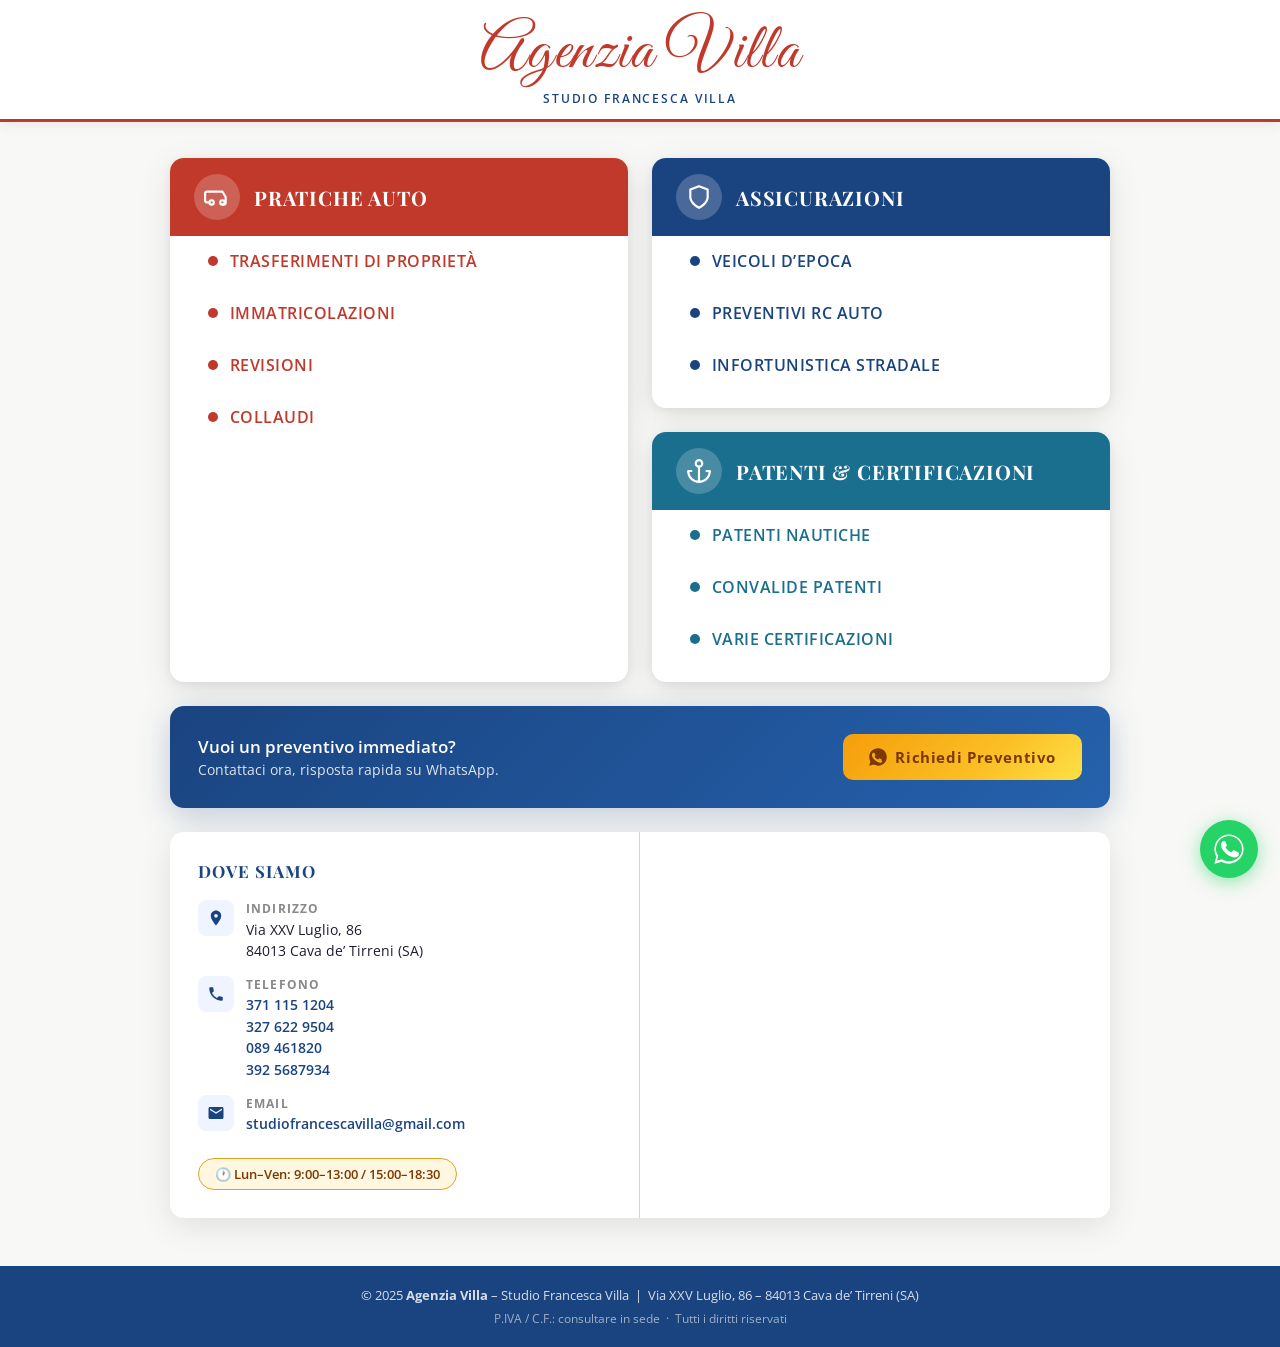
<file: cartellone.html>
<!DOCTYPE html>
<html lang="it">
<head>
  <meta charset="UTF-8" />
  <meta name="viewport" content="width=device-width, initial-scale=1.0" />
  
  <title>Agenzia Villa &ndash; Cava de&rsquo; Tirreni</title>
  <meta name="description" content="Agenzia Villa &ndash; Studio Francesca Villa. Pratiche auto, assicurazioni, patenti nautiche e infortunistica. Via XXV Luglio 86, Cava de&rsquo; Tirreni." />
  <meta name="robots" content="noindex, nofollow"> <!-- Generalmente le landing di test non si indicizzano -->
  
  <!-- Open Graph -->
  <meta property="og:title" content="Agenzia Villa | Servizi Rapidi">
  <meta property="og:description" content="Pratiche auto, Assicurazioni e Patenti. Contattaci su WhatsApp per un preventivo.">
  <meta property="og:type" content="website">

  <!-- Google Fonts -->
  <link rel="preconnect" href="https://fonts.googleapis.com" />
  <link rel="preconnect" href="https://fonts.gstatic.com" crossorigin />
  <link href="https://fonts.googleapis.com/css2?family=Great+Vibes&family=Playfair+Display:wght@700&family=Open+Sans:wght@400;600;700&display=swap" rel="stylesheet" />

  <style>
    /* Reset & base */
    *, *::before, *::after { box-sizing: border-box; margin: 0; padding: 0; }

    :root {
      --red:    #c0392b;
      --red-lt: #e74c3c;
      --blue:   #1a4480;
      --blue-lt:#2561ad;
      --teal:   #1a6e8e;
      --gold:   #e8a020;
      --light:  #f8f8f6;
      --border: #d0d4dc;
      --text:   #1c1c2e;
    }

    html { scroll-behavior: smooth; }

    body {
      font-family: 'Open Sans', sans-serif;
      background: var(--light);
      color: var(--text);
      min-height: 100vh;
      display: flex;
      flex-direction: column;
    }

    /* Header / Logo */
    header {
      background: #fff;
      border-bottom: 3px solid var(--red);
      padding: 18px 24px 12px;
      text-align: center;
      box-shadow: 0 2px 12px rgba(0,0,0,.08);
      position: sticky;
      top: 0;
      z-index: 100;
    }

    .logo-cursive {
      font-family: 'Great Vibes', cursive;
      font-size: clamp(2.4rem, 7vw, 4rem);
      color: var(--red);
      line-height: 1.1;
      letter-spacing: .02em;
    }

    .logo-sub {
      font-family: 'Open Sans', sans-serif;
      font-size: .78rem;
      letter-spacing: .15em;
      color: var(--blue);
      text-transform: uppercase;
      margin-top: 2px;
      font-weight: 600;
    }

    /* WhatsApp floating bubble */
    .wa-fab {
      position: fixed;
      bottom: 22px;
      right: 22px;
      width: 58px;
      height: 58px;
      background: #25d366;
      border-radius: 50%;
      display: flex;
      align-items: center;
      justify-content: center;
      box-shadow: 0 4px 18px rgba(37,211,102,.5);
      z-index: 999;
      transition: transform .2s, box-shadow .2s;
      text-decoration: none;
    }
    .wa-fab:hover { transform: scale(1.1); box-shadow: 0 6px 24px rgba(37,211,102,.65); }
    .wa-fab svg { width: 30px; height: 30px; fill: #fff; }

    /* Main layout */
    main {
      flex: 1;
      max-width: 980px;
      width: 100%;
      margin: 36px auto;
      padding: 0 20px;
      display: flex;
      flex-direction: column;
      gap: 24px;
    }

    /* Grid 2 colonne per le 3 card servizi */
    .cards-grid {
      display: grid;
      grid-template-columns: 1fr 1fr;
      grid-template-rows: auto auto;
      gap: 24px;
      align-items: stretch;
    }

    .card-auto {
      grid-column: 1;
      grid-row: 1 / 3; /* occupa entrambe le righe a sinistra */
    }

    .card-insurance {
      grid-column: 2;
      grid-row: 1;
    }

    .card-nautical {
      grid-column: 2;
      grid-row: 2;
    }

    @media (max-width: 620px) {
      .cards-grid {
        grid-template-columns: 1fr;
        grid-template-rows: auto;
      }
      .card-auto { grid-column: 1; grid-row: auto; }
      .card-insurance { grid-column: 1; grid-row: auto; }
      .card-nautical { grid-column: 1; grid-row: auto; }
    }

    /* Service Card */
    .card {
      background: #fff;
      border-radius: 14px;
      box-shadow: 0 8px 32px rgba(0,0,0,.10), 0 2px 8px rgba(0,0,0,.06);
      overflow: hidden;
      transition: transform .22s, box-shadow .22s;
    }
    .card:hover {
      transform: translateY(-4px);
      box-shadow: 0 16px 44px rgba(0,0,0,.14), 0 4px 12px rgba(0,0,0,.08);
    }

    .card-header {
      padding: 16px 24px;
      display: flex;
      align-items: center;
      gap: 14px;
    }

    .card-header .icon {
      width: 46px;
      height: 46px;
      border-radius: 50%;
      display: flex;
      align-items: center;
      justify-content: center;
      flex-shrink: 0;
    }

    .card-header h2 {
      font-family: 'Playfair Display', serif;
      font-size: 1.25rem;
      font-weight: 700;
      letter-spacing: .04em;
      text-transform: uppercase;
    }

    .card-body {
      padding: 4px 24px 22px;
    }

    .service-list {
      list-style: none;
      display: flex;
      flex-direction: column;
      gap: 10px;
    }

    .service-list li {
      display: flex;
      align-items: center;
      gap: 12px;
      font-size: 1rem;
      font-weight: 600;
      letter-spacing: .03em;
      text-transform: uppercase;
      padding: 10px 14px;
      border-radius: 8px;
      transition: background .18s;
    }
    .service-list li:hover { background: rgba(0,0,0,.035); }

    .service-list li .dot {
      width: 10px;
      height: 10px;
      border-radius: 50%;
      flex-shrink: 0;
    }

    /* Card colour variants */

    /* Pratiche Auto (RED) */
    .card-auto .card-header { background: var(--red); }
    .card-auto .card-header h2 { color: #fff; }
    .card-auto .card-header .icon { background: rgba(255,255,255,.2); }
    .card-auto .service-list li { color: var(--red); }
    .card-auto .service-list li .dot { background: var(--red); }

    /* Assicurazioni (BLUE) */
    .card-insurance .card-header { background: var(--blue); }
    .card-insurance .card-header h2 { color: #fff; }
    .card-insurance .card-header .icon { background: rgba(255,255,255,.2); }
    .card-insurance .service-list li { color: var(--blue); }
    .card-insurance .service-list li .dot { background: var(--blue); }

    /* Patenti & Certificazioni (TEAL) */
    .card-nautical .card-header { background: var(--teal); }
    .card-nautical .card-header h2 { color: #fff; }
    .card-nautical .card-header .icon { background: rgba(255,255,255,.2); }
    .card-nautical .service-list li { color: var(--teal); }
    .card-nautical .service-list li .dot { background: var(--teal); }

    /* CTA bar */
    .cta-bar {
      background: linear-gradient(135deg, var(--blue) 0%, var(--blue-lt) 100%);
      border-radius: 14px;
      padding: 28px 28px;
      display: flex;
      flex-wrap: wrap;
      align-items: center;
      justify-content: space-between;
      gap: 18px;
      box-shadow: 0 8px 32px rgba(26,68,128,.25);
    }

    .cta-bar p {
      color: #fff;
      font-size: 1.05rem;
      font-weight: 600;
      flex: 1 1 200px;
    }

    .cta-bar p span {
      display: block;
      font-size: .85rem;
      font-weight: 400;
      opacity: .85;
      margin-top: 2px;
    }

    .btn-cta {
      display: inline-flex;
      align-items: center;
      gap: 8px;
      background: linear-gradient(135deg, #f59e0b 0%, #fbbf24 60%, #fde047 100%);
      color: #7c3800;
      font-weight: 700;
      font-size: .95rem;
      padding: 13px 26px;
      border-radius: 10px;
      text-decoration: none;
      letter-spacing: .04em;
      box-shadow: 0 0 0 0 rgba(251,191,36,0);
      transition: transform .2s, box-shadow .2s;
      white-space: nowrap;
      flex-shrink: 0;
    }
    .btn-cta:hover {
      transform: translateY(-2px);
      box-shadow: 0 8px 28px rgba(245,158,11,.55);
    }

    /* Contatti / Mappa */
    .contact-section {
      background: #fff;
      border-radius: 14px;
      box-shadow: 0 8px 32px rgba(0,0,0,.10);
      overflow: hidden;
    }

    .contact-grid {
      display: grid;
      grid-template-columns: 1fr 1fr;
      gap: 0;
    }

    @media (max-width: 640px) {
      .contact-grid { grid-template-columns: 1fr; }
    }

    .contact-info {
      padding: 28px 28px;
      border-right: 1px solid var(--border);
    }

    @media (max-width: 640px) {
      .contact-info { border-right: none; border-bottom: 1px solid var(--border); }
    }

    .contact-info h3 {
      font-family: 'Playfair Display', serif;
      font-size: 1.05rem;
      color: var(--blue);
      text-transform: uppercase;
      letter-spacing: .06em;
      margin-bottom: 18px;
    }

    .contact-item {
      display: flex;
      align-items: flex-start;
      gap: 12px;
      margin-bottom: 14px;
    }

    .contact-item .ci-icon {
      width: 36px;
      height: 36px;
      background: #f0f4ff;
      border-radius: 8px;
      display: flex;
      align-items: center;
      justify-content: center;
      flex-shrink: 0;
    }

    .contact-item .ci-icon svg {
      width: 18px;
      height: 18px;
      fill: var(--blue);
    }

    .contact-item .ci-text {
      font-size: .9rem;
      line-height: 1.5;
    }

    .contact-item .ci-text strong {
      display: block;
      font-size: .72rem;
      text-transform: uppercase;
      letter-spacing: .1em;
      color: #888;
      margin-bottom: 1px;
    }

    .contact-item .ci-text a {
      color: var(--blue);
      text-decoration: none;
      font-weight: 600;
    }
    .contact-item .ci-text a:hover { text-decoration: underline; }

    .map-wrap {
      min-height: 280px;
    }

    .map-wrap iframe {
      width: 100%;
      height: 100%;
      min-height: 280px;
      border: 0;
      display: block;
    }

    /* Footer */
    footer {
      background: var(--blue);
      color: rgba(255,255,255,.82);
      text-align: center;
      padding: 20px 24px;
      font-size: .82rem;
      margin-top: 12px;
    }

    footer a { color: rgba(255,255,255,.9); text-decoration: none; }
    footer a:hover { text-decoration: underline; }

    /* Orari badge */
    .orari-badge {
      display: inline-flex;
      align-items: center;
      gap: 8px;
      background: #fff7e0;
      border: 1.5px solid var(--gold);
      border-radius: 999px;
      padding: 6px 16px;
      font-size: .82rem;
      color: #7c3800;
      font-weight: 600;
      margin-top: 10px;
    }
  </style>
</head>
<body>

  <!-- Header -->
  <header>
    <div class="logo-cursive">Agenzia Villa</div>
    <div class="logo-sub">Studio Francesca Villa</div>
  </header>

  <!-- WhatsApp FAB -->
  <a href="https://wa.me/393276229504" target="_blank" rel="noopener" class="wa-fab" aria-label="Scrivici su WhatsApp">
    <svg viewBox="0 0 32 32" xmlns="http://www.w3.org/2000/svg">
      <path d="M16 .4C7.4.4.4 7.4.4 16c0 2.8.7 5.5 2.1 7.9L.4 31.6l8-2.1C10.7 31 13.3 31.6 16 31.6 24.6 31.6 31.6 24.6 31.6 16S24.6.4 16 .4zm0 28.6c-2.5 0-5-.7-7.1-1.9l-.5-.3-5.2 1.4 1.4-5-.3-.5C3 21.1 2.1 18.6 2.1 16 2.1 8.4 8.4 2.1 16 2.1S29.9 8.4 29.9 16 23.6 29 16 29zm8-10.3c-.4-.2-2.4-1.2-2.8-1.3-.4-.1-.7-.2-1 .2s-1.1 1.3-1.4 1.6c-.3.3-.5.3-.9.1-.4-.2-1.7-.6-3.2-2-1.2-1.1-2-2.4-2.2-2.8-.3-.4 0-.6.2-.8l.6-.7c.2-.2.3-.4.4-.7.1-.3 0-.6-.1-.8-.1-.2-1-2.4-1.4-3.3-.4-.9-.7-.8-1-.8h-.9c-.3 0-.8.1-1.2.6-.4.4-1.6 1.6-1.6 3.9s1.7 4.5 1.9 4.8c.2.3 3.3 5 8 7 1.1.5 2 .8 2.7 1 1.1.3 2.2.3 3 .2.9-.1 2.8-1.2 3.2-2.3.4-1.1.4-2.1.3-2.3-.1-.2-.4-.4-.8-.6z"/>
    </svg>
  </a>

  <!-- Main -->
  <main>

    <!-- GRIGLIA SERVIZI: Pratiche Auto sinistra | Assicurazioni + Patenti destra -->
    <div class="cards-grid">

      <!-- CARD 1 - Pratiche Auto (colonna sinistra, intera altezza) -->
      <div class="card card-auto">
        <div class="card-header">
          <div class="icon">
            <svg width="26" height="26" viewBox="0 0 24 24" fill="none" stroke="#fff" stroke-width="2" stroke-linecap="round" stroke-linejoin="round">
              <path d="M5 17H3a2 2 0 0 1-2-2V9a2 2 0 0 1 2-2h14l3 5v5a2 2 0 0 1-2 2h-1"/>
              <circle cx="7" cy="17" r="2"/><circle cx="17" cy="17" r="2"/>
            </svg>
          </div>
          <h2>Pratiche Auto</h2>
        </div>
        <div class="card-body">
          <ul class="service-list">
            <li><span class="dot"></span>Trasferimenti di Propriet&agrave;</li>
            <li><span class="dot"></span>Immatricolazioni</li>
            <li><span class="dot"></span>Revisioni</li>
            <li><span class="dot"></span>Collaudi</li>
          </ul>
        </div>
      </div>

      <!-- CARD 2 - Assicurazioni (colonna destra, in alto) -->
      <div class="card card-insurance">
        <div class="card-header">
          <div class="icon">
            <svg width="26" height="26" viewBox="0 0 24 24" fill="none" stroke="#fff" stroke-width="2" stroke-linecap="round" stroke-linejoin="round">
              <path d="M12 22s8-4 8-10V5l-8-3-8 3v7c0 6 8 10 8 10z"/>
            </svg>
          </div>
          <h2>Assicurazioni</h2>
        </div>
        <div class="card-body">
          <ul class="service-list">
            <li><span class="dot"></span>Veicoli d&rsquo;Epoca</li>
            <li><span class="dot"></span>Preventivi RC Auto</li>
            <li><span class="dot"></span>Infortunistica Stradale</li>
          </ul>
        </div>
      </div>

      <!-- CARD 3 - Patenti & Certificazioni (colonna destra, in basso) -->
      <div class="card card-nautical">
        <div class="card-header">
          <div class="icon">
            <svg width="26" height="26" viewBox="0 0 24 24" fill="none" stroke="#fff" stroke-width="2" stroke-linecap="round" stroke-linejoin="round">
              <circle cx="12" cy="5" r="3"/>
              <line x1="12" y1="22" x2="12" y2="8"/>
              <path d="M5 12H2a10 10 0 0 0 20 0h-3"/>
            </svg>
          </div>
          <h2>Patenti &amp; Certificazioni</h2>
        </div>
        <div class="card-body">
          <ul class="service-list">
            <li><span class="dot"></span>Patenti Nautiche</li>
            <li><span class="dot"></span>Convalide Patenti</li>
            <li><span class="dot"></span>Varie Certificazioni</li>
          </ul>
        </div>
      </div>

    </div>

    <!-- CTA bar -->
    <div class="cta-bar">
      <p>
        Vuoi un preventivo immediato?
        <span>Contattaci ora, risposta rapida su WhatsApp.</span>
      </p>
      <a href="https://wa.me/393276229504?text=Buongiorno%2C%20vorrei%20un%20preventivo." class="btn-cta" target="_blank" rel="noopener">
        <svg width="18" height="18" viewBox="0 0 32 32" fill="currentColor"><path d="M16 .4C7.4.4.4 7.4.4 16c0 2.8.7 5.5 2.1 7.9L.4 31.6l8-2.1C10.7 31 13.3 31.6 16 31.6 24.6 31.6 31.6 24.6 31.6 16S24.6.4 16 .4zm8 23.3c-.4.9-2.3 2.2-3.2 2.3-.8.1-1.9.1-3-.2-.7-.2-1.6-.5-2.7-1-4.7-2-7.8-6.7-8-7-.2-.3-1.9-2.5-1.9-4.8s1.2-3.5 1.6-3.9c.4-.5.9-.6 1.2-.6h.9c.3 0 .6-.1 1 .8.4.9 1.3 3.1 1.4 3.3.1.2.2.5.1.8-.1.3-.2.5-.4.7l-.6.7c-.2.2-.5.4-.2.8.2.4 1 1.7 2.2 2.8 1.5 1.4 2.8 1.8 3.2 2 .4.2.6.2.9-.1.3-.3.9-1.2 1.4-1.6.3-.4.6-.3 1-.2.4.1 2.4 1.1 2.8 1.3.4.2.7.4.8.6.1.2.1 1.2-.3 2.3z"/></svg>
        Richiedi Preventivo
      </a>
    </div>

    <!-- Contatti + Mappa -->
    <section class="contact-section">
      <div class="contact-grid">
        <div class="contact-info">
          <h3>Dove Siamo</h3>

          <div class="contact-item">
            <div class="ci-icon">
              <svg viewBox="0 0 24 24"><path d="M12 2C8.13 2 5 5.13 5 9c0 5.25 7 13 7 13s7-7.75 7-13c0-3.87-3.13-7-7-7zm0 9.5c-1.38 0-2.5-1.12-2.5-2.5s1.12-2.5 2.5-2.5 2.5 1.12 2.5 2.5-1.12 2.5-2.5 2.5z"/></svg>
            </div>
            <div class="ci-text">
              <strong>Indirizzo</strong>
              Via XXV Luglio, 86<br>84013 Cava de&rsquo; Tirreni (SA)
            </div>
          </div>

          <div class="contact-item">
            <div class="ci-icon">
              <svg viewBox="0 0 24 24"><path d="M6.62 10.79a15.05 15.05 0 0 0 6.59 6.59l2.2-2.2c.27-.27.67-.36 1.02-.24 1.12.37 2.33.57 3.57.57.55 0 1 .45 1 1V20c0 .55-.45 1-1 1C10.61 21 3 13.39 3 4c0-.55.45-1 1-1h3.5c.55 0 1 .45 1 1 0 1.25.2 2.45.57 3.57.11.35.03.74-.24 1.02l-2.21 2.2z"/></svg>
            </div>
            <div class="ci-text">
              <strong>Telefono</strong>
              <a href="tel:+393711151204">371 115 1204</a><br>
              <a href="tel:+393276229504">327 622 9504</a><br>
              <a href="tel:+39089461820">089 461820</a><br>
              <a href="tel:+393925687934">392 5687934</a>
            </div>
          </div>

          <div class="contact-item">
            <div class="ci-icon">
              <svg viewBox="0 0 24 24"><path d="M20 4H4c-1.1 0-2 .9-2 2v12c0 1.1.9 2 2 2h16c1.1 0 2-.9 2-2V6c0-1.1-.9-2-2-2zm0 4-8 5-8-5V6l8 5 8-5v2z"/></svg>
            </div>
            <div class="ci-text">
              <strong>Email</strong>
              <a href="mailto:studiofrancescavilla@gmail.com">studiofrancescavilla@gmail.com</a>
            </div>
          </div>

          <div class="orari-badge">
            &#128336;&nbsp;Lun&ndash;Ven: 9:00&ndash;13:00 / 15:00&ndash;18:30
          </div>
        </div>

        <!-- Google Maps iframe -->
        <div class="map-wrap">
          <iframe
            loading="lazy"
            allowfullscreen
            referrerpolicy="no-referrer-when-downgrade"
            src="https://www.google.com/maps/embed?pb=!1m18!1m12!1m3!1d3020.0!2d14.7050!3d40.7016!2m3!1f0!2f0!3f0!3m2!1i1024!2i768!4f13.1!3m3!1m2!1s0x133b98c4a2e9f8a1%3A0x9b3d7f91a4c20e0f!2sVia%20XXV%20Luglio%2C%2086%2C%2084013%20Cava%20de&#39;%20Tirreni%20SA%2C%20Italy!5e0!3m2!1sit!2sit!4v1695000000000!5m2!1sit!2sit"
            title="Mappa Agenzia Villa &ndash; Via XXV Luglio 86, Cava de&rsquo; Tirreni">
          </iframe>
        </div>
      </div>
    </section>

  </main>

  <!-- Footer -->
  <footer>
    <p>&copy; 2025 <strong>Agenzia Villa</strong> &ndash; Studio Francesca Villa &nbsp;|&nbsp; Via XXV Luglio, 86 &ndash; 84013 Cava de&rsquo; Tirreni (SA)</p>
    <p style="margin-top:6px;opacity:.7;font-size:.76rem;">P.IVA / C.F.: consultare in sede &nbsp;&middot;&nbsp; Tutti i diritti riservati</p>
  </footer>

</body>
</html>
</file>
